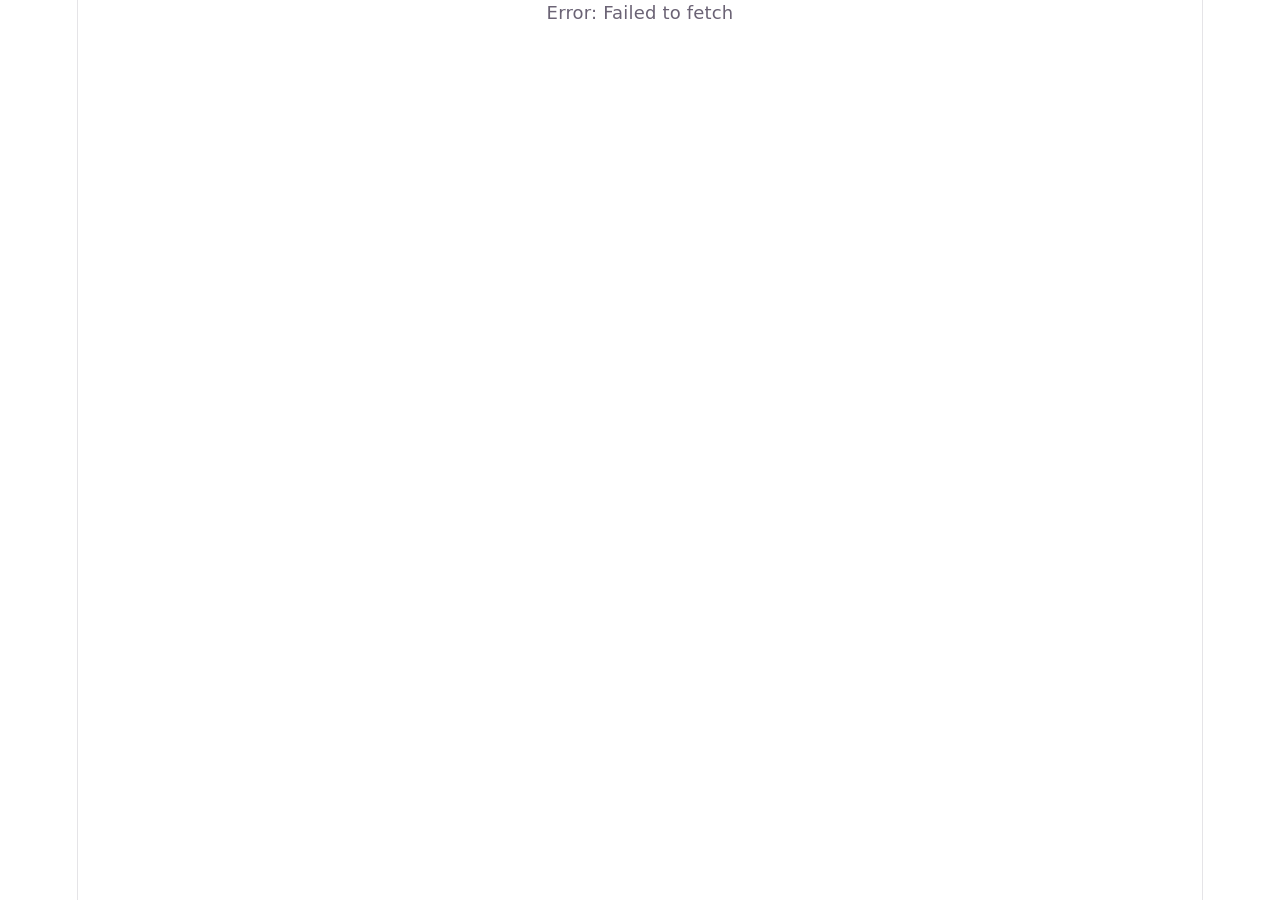
<file: index.html>
<!doctype html>
<html lang="en">
  <head>
    <meta charset="UTF-8" />
    <link rel="icon" type="image/svg+xml" href="./favicon.svg" />
    <meta name="viewport" content="width=device-width, initial-scale=1.0" />
    <title>headlines</title>
    <script type="module" crossorigin src="./assets/index-dhAtsUbs.js"></script>
    <link rel="stylesheet" crossorigin href="./assets/index-DykytF2W.css">
  </head>
  <body>
    <div id="root"></div>
  </body>
</html>
</file>
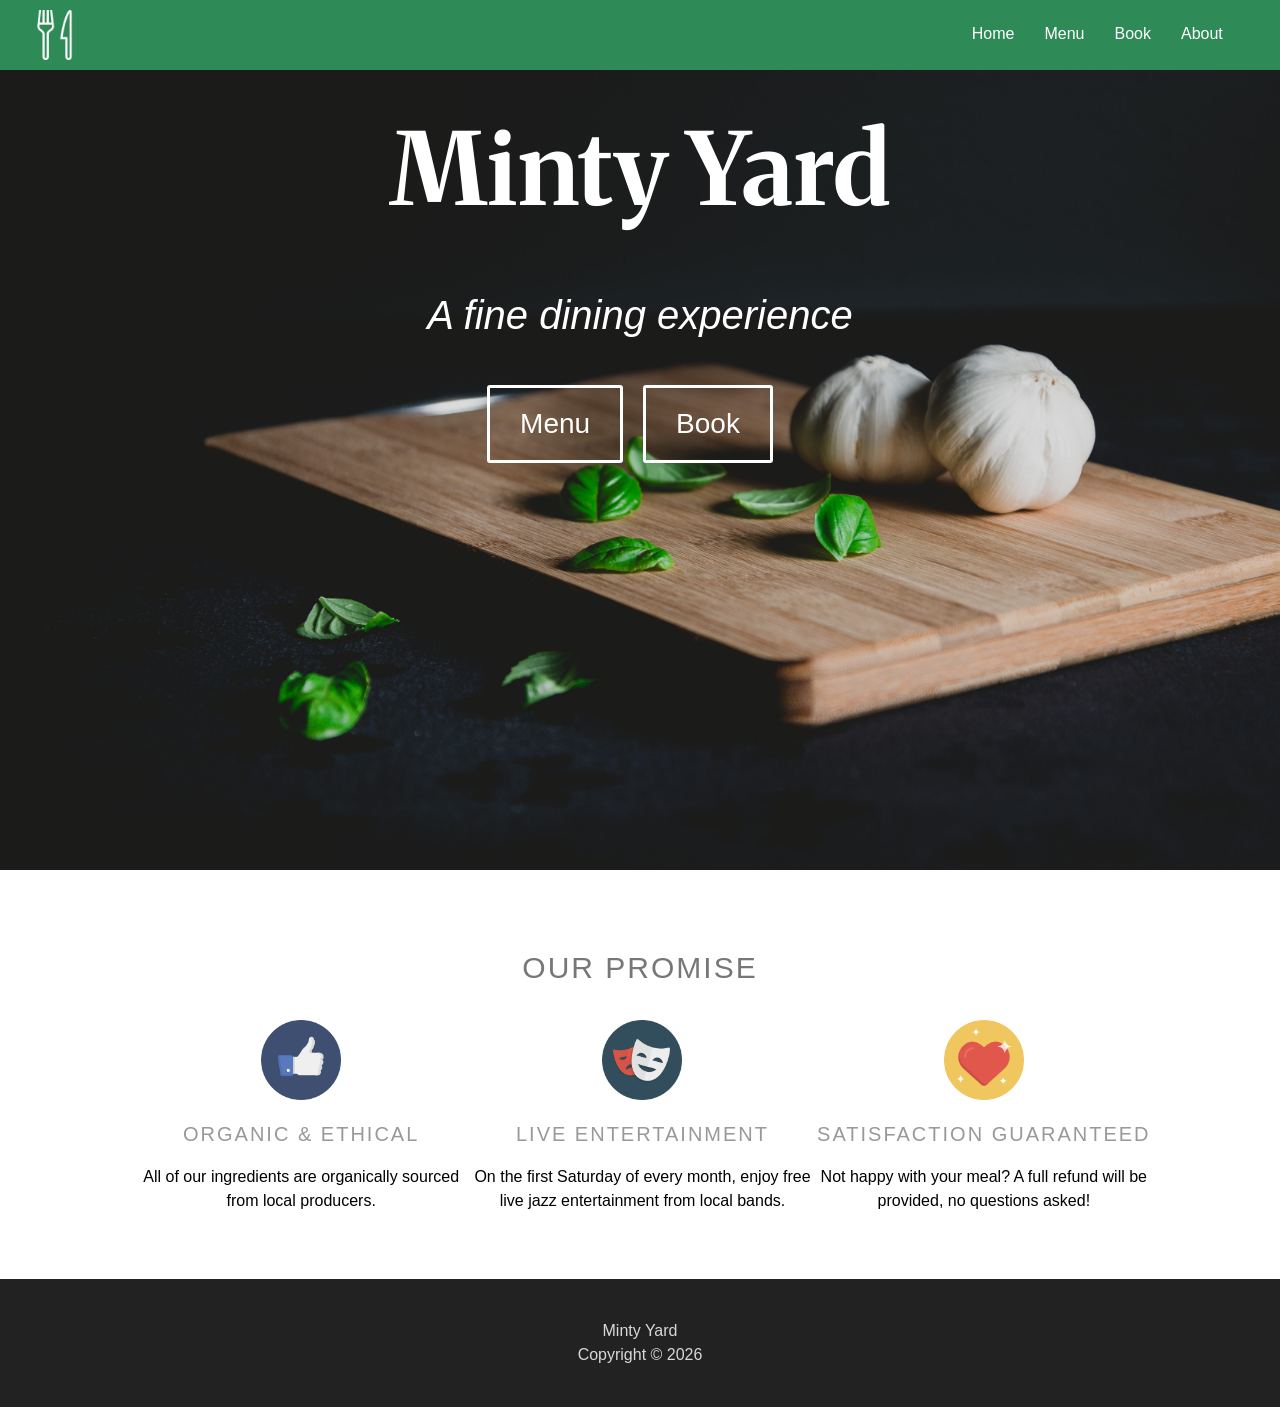
<file: minty-yard/index.html>
<!doctype html>
<html lang="en">
  <head>
    <meta charset="UTF-8" />
    <link rel="icon" type="image/png" href="/img/icon.png" />
    <meta name="viewport" content="width=device-width, initial-scale=1.0" />
    <title>Minty Yard</title>
    <script type="module" crossorigin src="./assets/index-M_ebrWJN.js"></script>
    <link rel="stylesheet" crossorigin href="./assets/index-DvL13yj2.css">
  </head>
  <body>
    <div id="root"></div>
  </body>
</html>
</file>
<file: assets/index-DykytF2W.css>
:root{--text:#6b6375;--text-h:#08060d;--bg:#fff;--border:#e5e4e7;--code-bg:#f4f3ec;--accent:#aa3bff;--accent-bg:#aa3bff1a;--accent-border:#aa3bff80;--social-bg:#f4f3ec80;--shadow:#0000001a 0 10px 15px -3px, #0000000d 0 4px 6px -2px;--sans:system-ui, "Segoe UI", Roboto, sans-serif;--heading:system-ui, "Segoe UI", Roboto, sans-serif;--mono:ui-monospace, Consolas, monospace;font:18px/145% var(--sans);letter-spacing:.18px;--lightningcss-light:initial;--lightningcss-dark: ;color-scheme:light dark;color:var(--text);background:var(--bg);font-synthesis:none;text-rendering:optimizelegibility;-webkit-font-smoothing:antialiased;-moz-osx-font-smoothing:grayscale}@media (prefers-color-scheme:dark){:root{--lightningcss-light: ;--lightningcss-dark:initial}}@media (width<=1024px){:root{font-size:16px}}@media (prefers-color-scheme:dark){:root{--text:#9ca3af;--text-h:#f3f4f6;--bg:#16171d;--border:#2e303a;--code-bg:#1f2028;--accent:#c084fc;--accent-bg:#c084fc26;--accent-border:#c084fc80;--social-bg:#2f303a80;--shadow:#0006 0 10px 15px -3px, #00000040 0 4px 6px -2px}#social .button-icon{filter:invert()brightness(2)}}body{margin:0}#root{text-align:center;border-inline:1px solid var(--border);box-sizing:border-box;flex-direction:column;width:1126px;max-width:100%;min-height:100svh;margin:0 auto;display:flex}h1,h2{font-family:var(--heading);color:var(--text-h);font-weight:500}h1{letter-spacing:-1.68px;margin:32px 0;font-size:56px}@media (width<=1024px){h1{margin:20px 0;font-size:36px}}h2{letter-spacing:-.24px;margin:0 0 8px;font-size:24px;line-height:118%}@media (width<=1024px){h2{font-size:20px}}p{margin:0}code,.counter{font-family:var(--mono);color:var(--text-h);border-radius:4px;display:inline-flex}code{background:var(--code-bg);padding:4px 8px;font-size:15px;line-height:135%}.counter{color:var(--accent);background:var(--accent-bg);border:2px solid #0000;border-radius:5px;margin-bottom:24px;padding:5px 10px;font-size:16px;transition:border-color .3s}.counter:hover{border-color:var(--accent-border)}.counter:focus-visible{outline:2px solid var(--accent);outline-offset:2px}.hero{position:relative}.hero .base,.hero .framework,.hero .vite{margin:0 auto;inset-inline:0}.hero .base{z-index:0;width:170px;position:relative}.hero .framework,.hero .vite{position:absolute}.hero .framework{z-index:1;height:28px;top:34px;transform:perspective(2000px)rotate(300deg)rotateX(44deg)rotateY(39deg)scale(1.4)}.hero .vite{z-index:0;width:auto;height:26px;top:107px;transform:perspective(2000px)rotate(300deg)rotateX(40deg)rotateY(39deg)scale(.8)}#center{flex-direction:column;flex-grow:1;place-content:center;place-items:center;gap:25px;display:flex}@media (width<=1024px){#center{gap:18px;padding:32px 20px 24px}}#next-steps{border-top:1px solid var(--border);text-align:left;display:flex}#next-steps>div{flex:1 1 0;padding:32px}@media (width<=1024px){#next-steps>div{padding:24px 20px}}#next-steps .icon{width:22px;height:22px;margin-bottom:16px}@media (width<=1024px){#next-steps{text-align:center;flex-direction:column}}#docs{border-right:1px solid var(--border)}@media (width<=1024px){#docs{border-right:none;border-bottom:1px solid var(--border)}}#next-steps ul{gap:8px;margin:32px 0 0;padding:0;list-style:none;display:flex}#next-steps ul .logo{height:18px}#next-steps ul a{color:var(--text-h);background:var(--social-bg);border-radius:6px;align-items:center;gap:8px;padding:6px 12px;font-size:16px;text-decoration:none;transition:box-shadow .3s;display:flex}#next-steps ul a:hover{box-shadow:var(--shadow)}#next-steps ul a .button-icon{width:18px;height:18px}@media (width<=1024px){#next-steps ul{flex-wrap:wrap;justify-content:center;margin-top:20px}#next-steps ul li{flex:calc(50% - 8px)}#next-steps ul a{box-sizing:border-box;justify-content:center;width:100%}}#spacer{border-top:1px solid var(--border);height:88px}@media (width<=1024px){#spacer{height:48px}}.ticks{width:100%;position:relative}.ticks:before,.ticks:after{content:"";border:5px solid #0000;position:absolute;top:-4.5px}.ticks:before{border-left-color:var(--border);left:0}.ticks:after{border-right-color:var(--border);right:0}
</file>
<file: minty-yard/assets/index-DvL13yj2.css>
@import"https://fonts.googleapis.com/css2?family=Merriweather&display=swap";body{margin:0;font-family:-apple-system,BlinkMacSystemFont,Segoe UI,Roboto,Oxygen,Ubuntu,Cantarell,Fira Sans,Droid Sans,Helvetica Neue,sans-serif;-webkit-font-smoothing:antialiased;-moz-osx-font-smoothing:grayscale}code{font-family:source-code-pro,Menlo,Monaco,Consolas,Courier New,monospace}*{box-sizing:border-box}html,body{margin:0;padding:0;line-height:1.5;font-size:16px}#icon{display:inline-block;color:#fff;width:49%}#icon img{width:50px;border-radius:3px;margin-right:8px;vertical-align:middle}.features{padding-bottom:50px;padding-top:50px;width:80%;max-width:1200px;margin:0 auto}.features_header{text-align:center;margin-bottom:30px}.features_header h2{font-size:30px;letter-spacing:2px;text-transform:uppercase;font-weight:300;color:#777}body{background:#fff;font-family:Arial,Helvetica,sans-serif}header{background:#2e8b57;color:#fff;padding:10px 30px}footer{background:#222;padding:40px;text-align:center;color:#d8d8d8}nav ul li{display:inline-block}nav{width:50%;display:inline-block;text-align:right}nav ul{list-style:none;margin:0}nav ul li a{color:#fff;text-decoration:none;display:block;padding:10px 15px;border-radius:3px;transition:.3s ease all}nav ul li a:hover{background:#444}.hero_title{font-size:100px;margin:0;font-family:Merriweather,serif}.hero_subtitle{font-size:40px;font-style:italic}.hero{min-height:800px;text-align:center;background-image:url(./dining-Cy9jR6DF.jpg);background-size:cover}.hero_content{color:#fff;padding-top:25px}.hero_content a{display:inline-block;color:#fff;border:3px solid #fff;border-radius:3px;padding:15px 30px;margin-right:20px;text-decoration:none;font-size:28px;transition:transform 1s}.hero_content a:hover{-webkit-transform:scale(1.2);-ms-transform:scale(1.2);transform:scale(1.2)}.features_box-wrapper{display:flex;justify-content:center;align-items:center}.features_box{text-align:center;flex:1;margin-left:5px}.features_box img{margin-bottom:12px;width:80px}.features_box h5{font-size:20px;color:#999;text-transform:uppercase;font-weight:300;letter-spacing:2px;margin:0}@media (max-width: 700px){.features_box-wrapper{flex-wrap:wrap}.features_box{flex:1 100%}}
</file>
